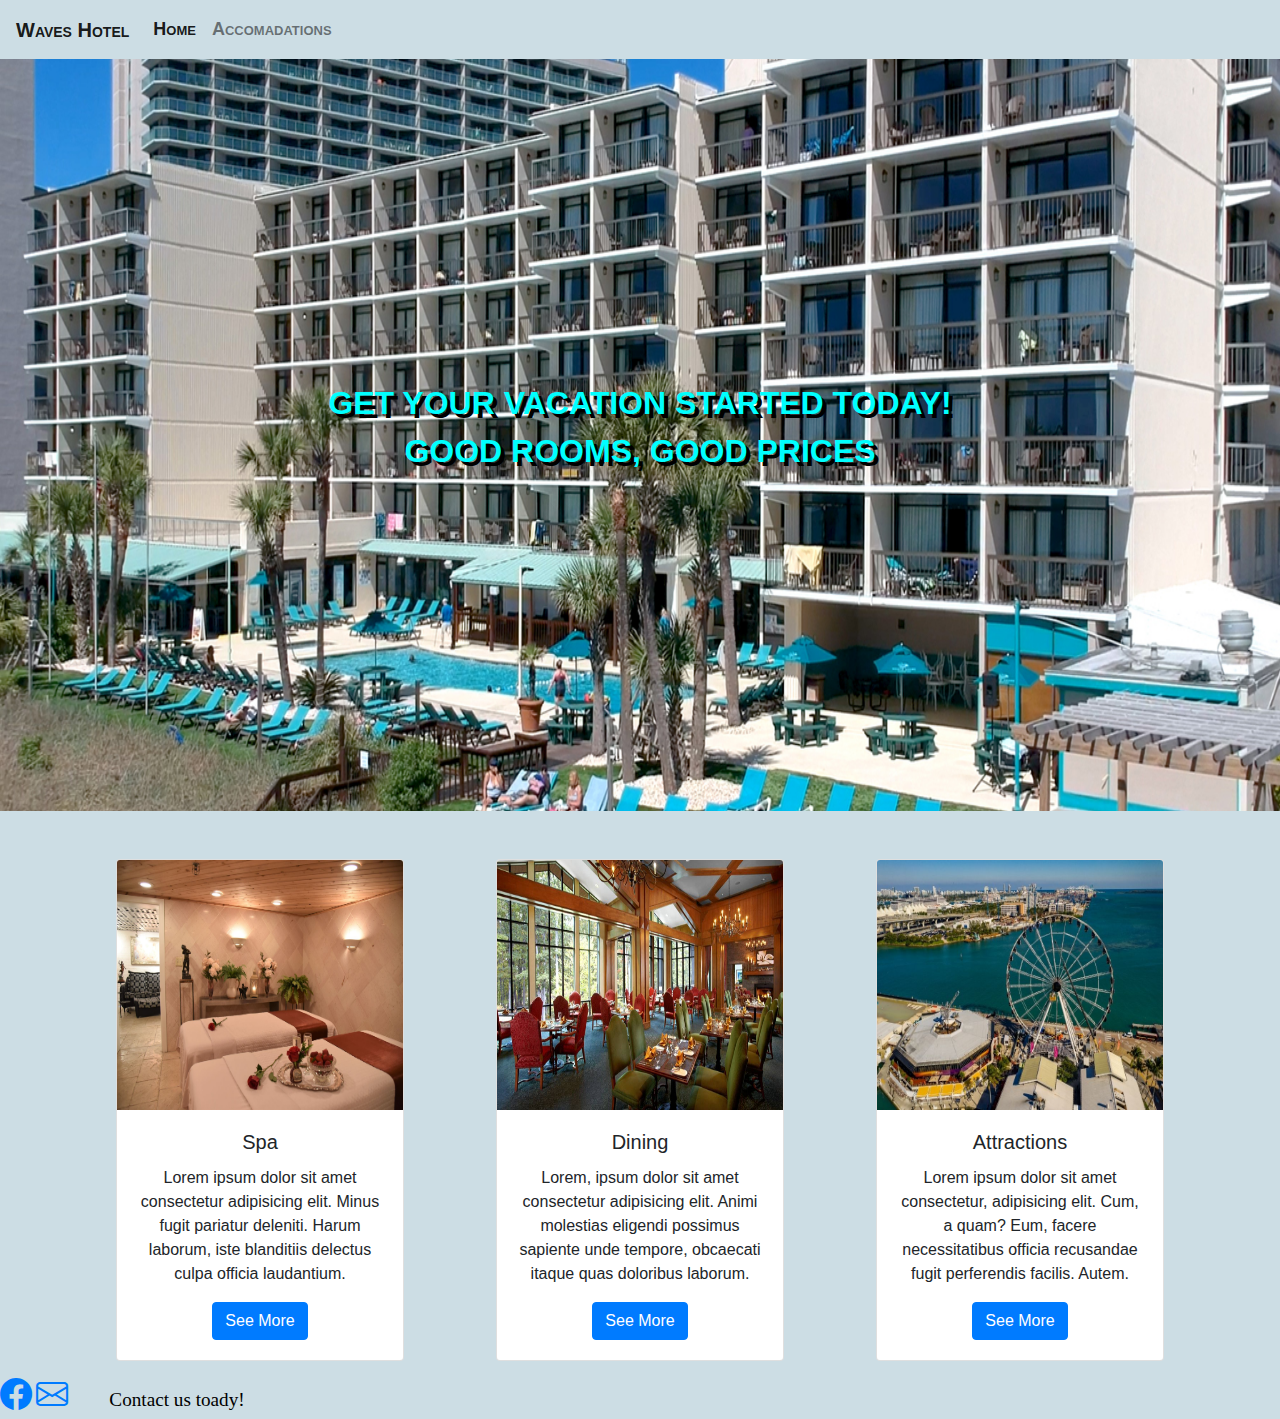
<file: index.html>
<!DOCTYPE html>
<html lang="en">

<head>
  <meta charset="UTF-8">
  <meta http-equiv="X-UA-Compatible" content="IE=edge">
  <meta name="viewport" content="width=device-width, initial-scale=1.0">

  <link rel="stylesheet" href="https://cdn.jsdelivr.net/npm/bootstrap@4.3.1/dist/css/bootstrap.min.css"
    integrity="sha384-ggOyR0iXCbMQv3Xipma34MD+dH/1fQ784/j6cY/iJTQUOhcWr7x9JvoRxT2MZw1T" crossorigin="anonymous">
  <script src="https://code.jquery.com/jquery-3.3.1.slim.min.js"
    integrity="sha384-q8i/X+965DzO0rT7abK41JStQIAqVgRVzpbzo5smXKp4YfRvH+8abtTE1Pi6jizo"
    crossorigin="anonymous"></script>

  <link rel="stylesheet" href="style/home.css">
  <title>Home</title>
</head>

<body>
  <nav class="navbar navbar-expand-lg navbar-light" id="nav">
    <a class="navbar-brand" href="#">Waves Hotel</a>
    <button class="navbar-toggler" type="button" data-toggle="collapse" data-target="#navbarNav"
      aria-controls="navbarNav" aria-expanded="false" aria-label="Toggle navigation">
      <span class="navbar-toggler-icon"></span>
    </button>
    <div class="collapse navbar-collapse" id="navbarNav">
      <ul class="navbar-nav">
        <li class="nav-item active">
          <a class="nav-link" href="#">Home <span class="sr-only">(current)</span></a>
        </li>
        <li class="nav-item">
          <a class="nav-link" href="accomadations.html">Accomadations</a>
        </li>


      </ul>
    </div>
    </div>
  </nav>
  <div id="bg"
    style="background-image: url(images/back.jpg); background-repeat: no-repeat; background-attachment: fixed; background-size: 100% 100%;">

    <div id="banner" class="">
      <p id="banner-text">GET YOUR VACATION STARTED TODAY!<br>GOOD ROOMS, GOOD PRICES</p>
    </div>

  </div>

  <div id="middle">

    <div class="container">

      <div class="row">

        <div class="col-lg" id="card">
          <div class="card text-center" style="width: 18rem;">
            <img src="images/spa.jpg" class="card-img-top" alt="spa" id="card-img">
            <div class="card-body">
              <h5 class="card-title">Spa</h5>
              <p class="card-text">Lorem ipsum dolor sit amet consectetur adipisicing elit. Minus fugit pariatur
                deleniti. Harum laborum, iste blanditiis delectus culpa officia laudantium.</p>
              <a href="#" class="btn btn-primary">See More</a>
            </div>
          </div>
        </div>


        <div class="col-lg text-center" id="card">
          <div class="card" style="width: 18rem;">
            <img src="images/dining.jpg" class="card-img-top" alt="dining" id="card-img">
            <div class="card-body">
              <h5 class="card-title">Dining</h5>
              <p class="card-text">Lorem, ipsum dolor sit amet consectetur adipisicing elit. Animi molestias eligendi
                possimus sapiente unde tempore, obcaecati itaque quas doloribus laborum.</p>
              <a href="#" class="btn btn-primary">See More</a>
            </div>
          </div>
        </div>


        <div class="col-lg text-center" id="card">
          <div class="card" style="width: 18rem;">
            <img src="images/attractions.jpg" class="card-img-top" alt="attractions" id="card-img">
            <div class="card-body">
              <h5 class="card-title ">Attractions</h5>
              <p class="card-text">Lorem ipsum dolor sit amet consectetur, adipisicing elit. Cum, a quam? Eum, facere
                necessitatibus officia recusandae fugit perferendis facilis. Autem.</p>
              <a href="https://www.tripadvisor.com/Attractions-g34438-Activities-Miami_Florida.html"
                class="btn btn-primary">See More</a>
            </div>
          </div>
        </div>

      </div>
    </div>



  </div>

  <div id="bottom">





    <a href=#> <i class="bi bi-facebook" id="icons"></i></a>




    <a href=#><i class="bi bi-envelope" id="icons"> </i></a>



    <p id="contact">Contact us toady!</p>




  </div>
  <script src="https://cdn.jsdelivr.net/npm/popper.js@1.14.7/dist/umd/popper.min.js"
    integrity="sha384-UO2eT0CpHqdSJQ6hJty5KVphtPhzWj9WO1clHTMGa3JDZwrnQq4sF86dIHNDz0W1"
    crossorigin="anonymous"></script>
  <script src="https://cdn.jsdelivr.net/npm/bootstrap@4.3.1/dist/js/bootstrap.min.js"
    integrity="sha384-JjSmVgyd0p3pXB1rRibZUAYoIIy6OrQ6VrjIEaFf/nJGzIxFDsf4x0xIM+B07jRM"
    crossorigin="anonymous"></script>
  <link rel="stylesheet" href="https://cdn.jsdelivr.net/npm/bootstrap-icons@1.3.0/font/bootstrap-icons.css">
</body>

</html>
</file>
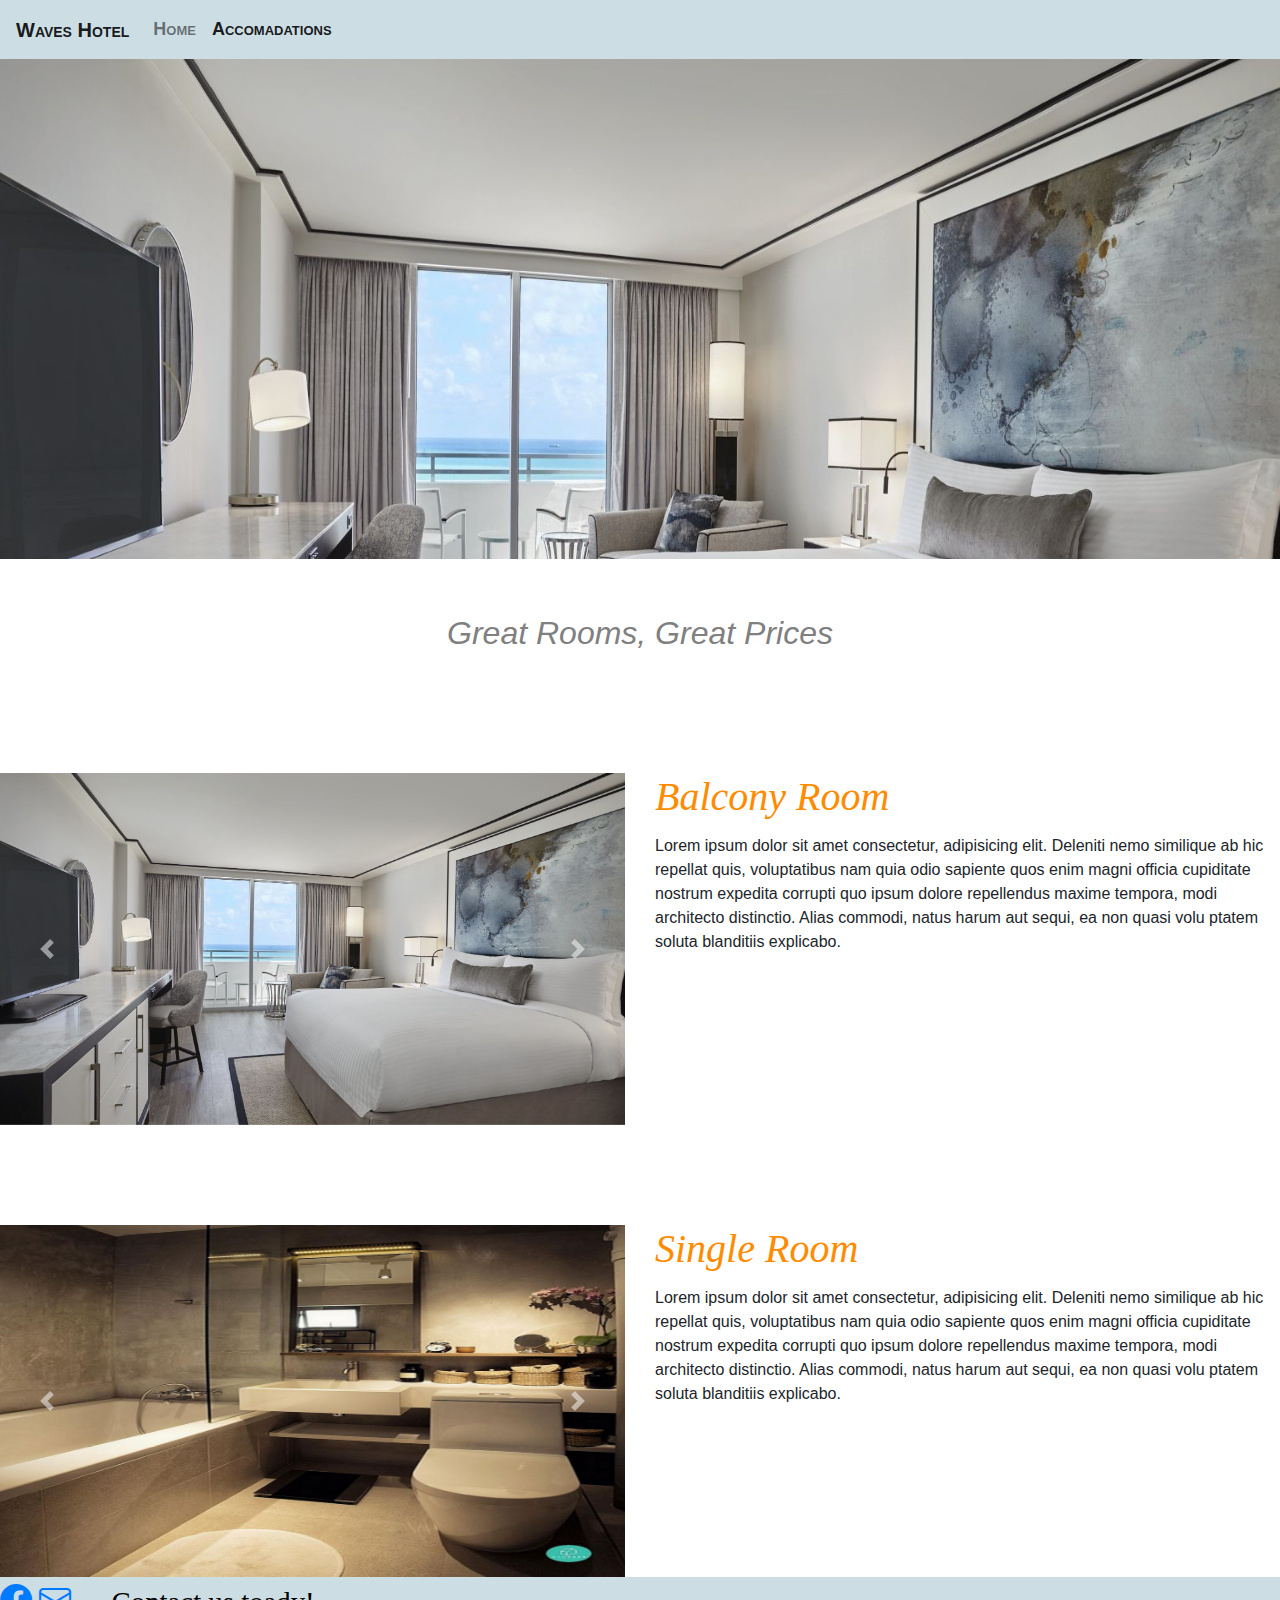
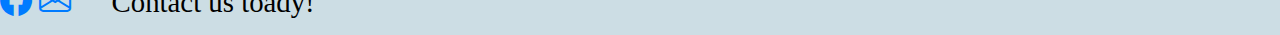
<file: accomadations.html>
<!DOCTYPE html>
<html lang="en">

<head>
  <meta charset="UTF-8">
  <meta http-equiv="X-UA-Compatible" content="IE=edge">
  <meta name="viewport" content="width=device-width, initial-scale=1.0">

  <link rel="stylesheet" href="https://cdn.jsdelivr.net/npm/bootstrap@4.3.1/dist/css/bootstrap.min.css"
    integrity="sha384-ggOyR0iXCbMQv3Xipma34MD+dH/1fQ784/j6cY/iJTQUOhcWr7x9JvoRxT2MZw1T" crossorigin="anonymous">
  <script src="https://code.jquery.com/jquery-3.3.1.slim.min.js"
    integrity="sha384-q8i/X+965DzO0rT7abK41JStQIAqVgRVzpbzo5smXKp4YfRvH+8abtTE1Pi6jizo"
    crossorigin="anonymous"></script>
  <script src="https://cdn.jsdelivr.net/npm/popper.js@1.14.7/dist/umd/popper.min.js"
    integrity="sha384-UO2eT0CpHqdSJQ6hJty5KVphtPhzWj9WO1clHTMGa3JDZwrnQq4sF86dIHNDz0W1"
    crossorigin="anonymous"></script>
  <script src="https://cdn.jsdelivr.net/npm/bootstrap@4.3.1/dist/js/bootstrap.min.js"
    integrity="sha384-JjSmVgyd0p3pXB1rRibZUAYoIIy6OrQ6VrjIEaFf/nJGzIxFDsf4x0xIM+B07jRM"
    crossorigin="anonymous"></script>
  <link rel="stylesheet" href="https://cdn.jsdelivr.net/npm/bootstrap-icons@1.3.0/font/bootstrap-icons.css">
  <link rel="stylesheet" href="style/accomadations.css">
  <title>Accomadations</title>
</head>

<body>
  <nav class="navbar navbar-expand-lg navbar-light" id="nav">
    <a class="navbar-brand" href="#">Waves Hotel</a>
    <button class="navbar-toggler" type="button" data-toggle="collapse" data-target="#navbarNav"
      aria-controls="navbarNav" aria-expanded="false" aria-label="Toggle navigation">
      <span class="navbar-toggler-icon"></span>
    </button>
    <div class="collapse navbar-collapse" id="navbarNav">
      <ul class="navbar-nav">
        <li class="nav-item">
          <a class="nav-link" href="index.html">Home </a>
        </li>
        <li class="nav-item active">
          <a class="nav-link" href="#">Accomadations<span class="sr-only">(current)</span></a>
        </li>

      </ul>
    </div>
    </div>
  </nav>
  <div id="bg"
    style="background-image: url(images/balcony.jpg); background-repeat: no-repeat; background-attachment: fixed; background-size: 100% 100%;">
  </div>
  <div id="banner">
    <p> Great Rooms, Great Prices</p>
  </div>

  <div class="row" id="room">
    <div class="col">
      <div id="carouselExampleControls" class="carousel slide" data-ride="carousel">
        <div class="carousel-inner">
          <div class="carousel-item active">
            <img src="images/balcony.jpg" id="cImg" class="d-block w-100" alt="...">
          </div>
          <div class="carousel-item">
            <img src="images/balcony-bathroom.jpg" id="cImg" class="d-block w-100" alt="...">
          </div>
          <div class="carousel-item">
            <img src="images/balcony-view.jpg" id="cImg" class="d-block w-100" alt="...">
          </div>
        </div>
        <a class="carousel-control-prev" href="#carouselExampleControls" role="button" data-slide="prev">
          <span class="carousel-control-prev-icon" aria-hidden="true"></span>
          <span class="sr-only">Previous</span>
        </a>
        <a class="carousel-control-next" href="#carouselExampleControls" role="button" data-slide="next">
          <span class="carousel-control-next-icon" aria-hidden="true"></span>
          <span class="sr-only">Next</span>
        </a>
      </div>

    </div>
    <div class="col">
      <h1 id="room-type">Balcony Room</h1>
      <p>Lorem ipsum dolor sit amet consectetur, adipisicing elit. Deleniti nemo similique ab hic repellat quis,
        voluptatibus nam quia odio sapiente quos enim magni officia cupiditate nostrum expedita corrupti quo ipsum
        dolore repellendus maxime tempora, modi architecto
        distinctio. Alias commodi, natus harum aut sequi, ea non quasi volu
        ptatem soluta blanditiis explicabo.</p>
    </div>
  </div>

  <div class="row" id="room">
    <div class="col">
      <div id="carouselExampleControls2" class="carousel slide" data-ride="carousel">
        <div class="carousel-inner">
          <div class="carousel-item active">
            <img src="images/single-bathroom.jpg" id="cImg" class="d-block w-100" alt="...">
          </div>
          <div class="carousel-item">
            <img src="images/single.webp" id="cImg" class="d-block w-100" alt="...">
          </div>

        </div>
        <a class="carousel-control-prev" href="#carouselExampleControls2" role="button" data-slide="prev">
          <span class="carousel-control-prev-icon" aria-hidden="true"></span>
          <span class="sr-only">Previous</span>
        </a>
        <a class="carousel-control-next" href="#carouselExampleControls2" role="button" data-slide="next">
          <span class="carousel-control-next-icon" aria-hidden="true"></span>
          <span class="sr-only">Next</span>
        </a>
      </div>

    </div>
    <div class="col">
      <h1 id="room-type">Single Room</h1>
      <p>Lorem ipsum dolor sit amet consectetur, adipisicing elit. Deleniti nemo similique ab hic repellat quis,
        voluptatibus nam quia odio sapiente quos enim magni officia cupiditate nostrum expedita corrupti quo ipsum
        dolore repellendus maxime tempora, modi architecto
        distinctio. Alias commodi, natus harum aut sequi, ea non quasi volu
        ptatem soluta blanditiis explicabo.</p>
    </div>
  </div>


  <div id="bottom">
    <a href=#> <i class="bi bi-facebook" id="icons"></i></a>
    <a href=#><i class="bi bi-envelope" id="icons"> </i></a>
    <p id="contact">Contact us toady!</p>




  </div>
</body>

</html>
</file>
<file: style/home.css>
#nav {
    background-color: rgb(204, 221, 228);
    font-variant: small-caps;
    font-size: large;
    font-weight: bolder;
}

#banner {
    text-align: center;
    padding-top: 20rem;
    padding-bottom: 20rem;

    font-size: 2rem;
    font-weight: bolder;
    color: aqua;
    text-shadow: 4px 4px black;
    justify-content: center;
    display: flex;
}

#middle {
    background-color: rgb(204, 221, 228);
    width: 100%;
}

.card {
    margin: 0 auto;
    /* Added */
    float: none;
    /* Added */
    margin-bottom: 10px;
    /* Added */
}

#card {
    padding-top: 3rem;

}

#card-img {
    height: 250px
}

i.bi {
    font-size: 2rem;
}

#icons:hover {
    color: green;
}

#contact {
    color: black;
    font-family: fantasy;
    font-size: larger;
    padding-left: 2rem;
    display: inline;
}

#bottom {
    background-color: rgb(204, 221, 228);

    @media only screen and (max-width: 1000px) {
        #bg {
            height: auto;
        }

        #banner {
            padding-top: 10rem;
            padding-bottom: 10rem;
            font-size: 1rem;
        }

        #middle {



            align-items: center;
        }



    }
}
</file>
<file: style/accomadations.css>
#nav {
    background-color: rgb(204, 221, 228);
    font-variant: small-caps;
    font-size: large;
    font-weight: bolder;
}

#banner {
    color: gray;
    padding-top: 50px;
    font-size: xx-large;
    font-style: italic;
    text-decoration: double;
    justify-content: center;
    display: flex;

}

#room {
    padding-top: 100px;
}

#room-type {
    color: darkorange;
    font-family: 'Times New Roman', Times, serif;
    font-style: italic;
    padding-bottom: 5px;
}

#cImg {
    height: 22rem;
}

#bg {
    padding-top: 500px;
}

#icons:hover {
    color: green;
}

#contact {
    color: black;
    font-family: fantasy;
    font-size: larger;
    padding-left: 2rem;
    display: inline;
}

i.bi {

    font-size: 2rem;

}

#bottom {
    font-size: 1.5rem;
    padding-bottom: 10px;
    background-color: rgb(204, 221, 228);
}
</file>
